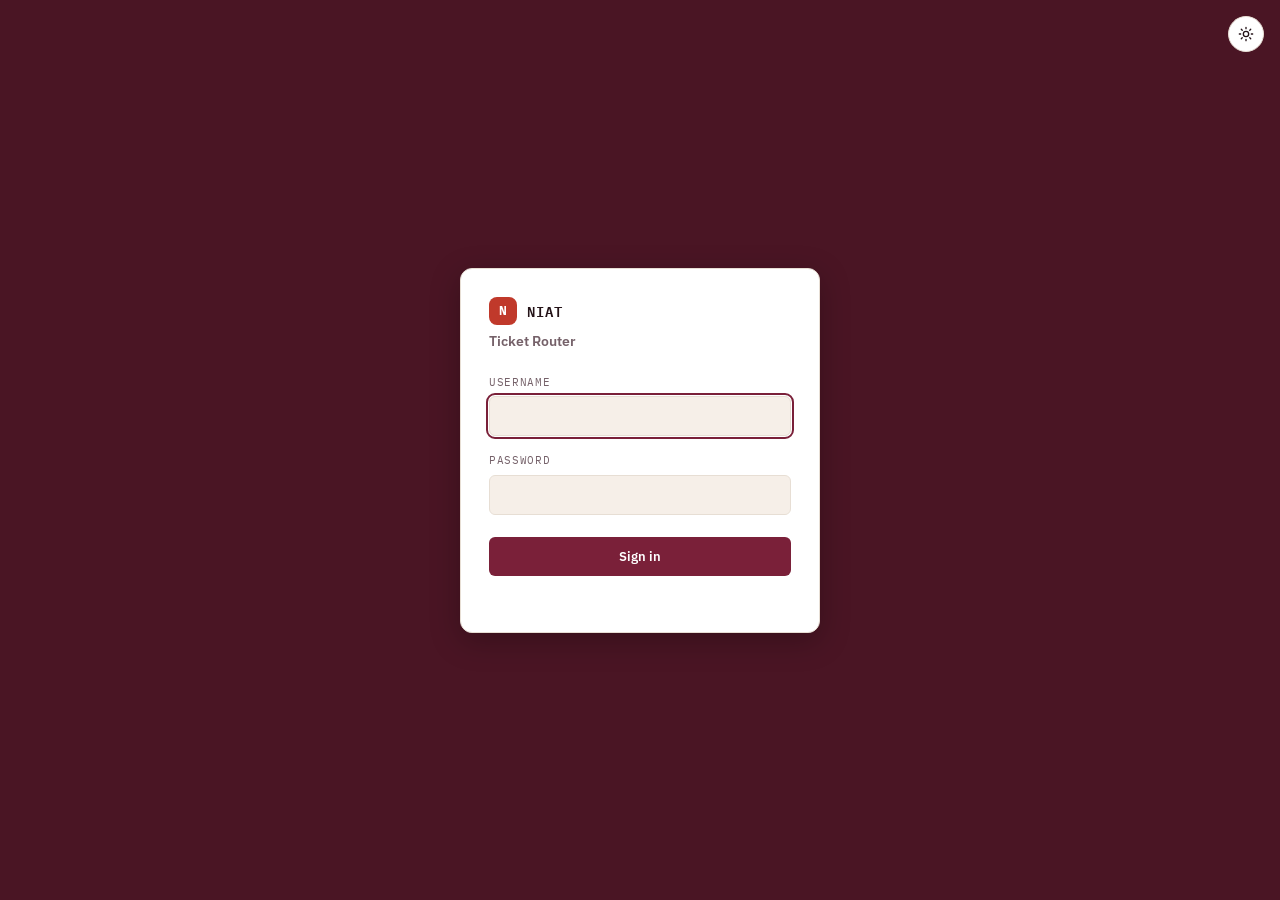
<file: app/static/login.html>
<!doctype html>
<html lang="en">
<head>
<meta charset="utf-8" />
<meta name="viewport" content="width=device-width, initial-scale=1" />
<title>Ticket Router — Sign in</title>
<script>
// Runs before first paint so there's no flash of the wrong theme. Light is
// the default regardless of OS preference - dark only applies if the user
// has explicitly opted in before (shares the same localStorage key as the
// main app, so the choice carries over across login).
try {
  if (localStorage.getItem('theme') === 'dark') document.documentElement.setAttribute('data-theme', 'dark');
} catch (e) {}
</script>
<link rel="preconnect" href="https://fonts.googleapis.com">
<link href="https://fonts.googleapis.com/css2?family=IBM+Plex+Mono:wght@400;500;600&family=IBM+Plex+Sans:wght@400;500;600;700&display=swap" rel="stylesheet">
<style>
  :root{
    --bg: #4A1524;
    --panel: #FFFFFF;
    --panel-2: #F6EFE8;
    --border: #E7DED4;
    --text: #241318;
    --muted: #756169; /* darkened from #8B7680 - failed WCAG AA contrast (4.20:1 on white); this passes 5.7:1 */
    --accent: #7A2039;
    --accent-ink: #FFFFFF;
    --coral: #C0392B;
    --mono: 'IBM Plex Mono', ui-monospace, monospace;
    --sans: 'IBM Plex Sans', system-ui, sans-serif;

    /* Same governed type scale as the main app (index.html) */
    --fs-xs: 11px;
    --fs-sm: 12px;
    --fs-md: 13px;
    --fs-base: 14px;

    color-scheme: light;
  }
  /* Dark Mode - opt-in via the toggle (stored in localStorage, applied as
     [data-theme="dark"] on <html>). Light stays the default regardless of
     OS preference. Values match app/static/index.html's dark palette
     (checked against WCAG AA with a contrast calculator, not eyeballed) -
     --bg (the page backdrop behind the card) stays as-is since it's
     already dark-toned. --coral matches index.html's dark value: the
     previous #CC4E42 only reached 3.91:1 for the .error text on --panel,
     below the 4.5:1 floor; #E5695C clears 5.37:1 there. */
  :root[data-theme="dark"]{
    --panel: #241620;
    --panel-2: #2E1B24;
    --border: #43293A;
    --text: #F3E9E4;
    --muted: #C9AFBA;
    --accent: #E0577A;
    --accent-ink: #1B1013;
    --coral: #E5695C;
    color-scheme: dark;
  }
  *{box-sizing:border-box;}
  body{
    margin:0; background:var(--bg); color:var(--text);
    font-family:var(--sans); line-height:1.5;
    min-height:100vh; display:flex; align-items:center; justify-content:center;
  }
  .card{
    width:100%; max-width:360px; margin:0 20px;
    background:var(--panel); border:1px solid var(--border); border-radius:12px;
    padding:28px; box-shadow:0 8px 30px rgba(0,0,0,.25);
  }
  .brand{ display:flex; align-items:center; gap:10px; margin-bottom:6px; }
  .logo-badge{
    width:28px; height:28px; border-radius:8px; background:var(--coral);
    display:flex; align-items:center; justify-content:center; flex-shrink:0;
    color:#fff; font-family:var(--mono); font-weight:700; font-size:var(--fs-md);
  }
  .brand-name{ font-family:var(--mono); font-weight:600; font-size:var(--fs-base); letter-spacing:.06em; }
  h1{
    font-family:var(--sans); font-size:var(--fs-base); font-weight:600; color:var(--muted);
    margin:0 0 22px;
  }
  label.field-label{
    display:block; font-family:var(--mono); font-size:var(--fs-xs); color:var(--muted);
    text-transform:uppercase; letter-spacing:.06em; margin-bottom:6px;
  }
  .field{ margin-bottom:16px; }
  input[type=text], input[type=password]{
    width:100%; background:var(--panel-2); border:1px solid var(--border); border-radius:6px;
    color:var(--text); font-family:var(--sans); font-size:var(--fs-base); padding:10px 12px;
  }
  input:focus{ outline:2px solid var(--accent); outline-offset:1px; }
  button{
    width:100%; font-family:var(--sans); font-size:var(--fs-md); font-weight:600;
    background:var(--accent); color:var(--accent-ink); border:none; border-radius:6px;
    padding:11px 16px; cursor:pointer; margin-top:6px;
  }
  button:hover{ filter:brightness(1.1); }
  button:disabled{ opacity:.5; cursor:not-allowed; }
  .error{ font-family:var(--mono); font-size:var(--fs-sm); color:var(--coral); min-height:16px; margin-top:12px; text-align:center; }
  .theme-toggle-btn{
    position:fixed; top:16px; right:16px; width:36px; height:36px; margin:0; padding:0;
    display:flex; align-items:center; justify-content:center;
    background:var(--panel); border:1px solid var(--border); border-radius:50%;
    color:var(--text); cursor:pointer;
  }
  .theme-toggle-btn:hover{ filter:none; border-color:var(--accent); color:var(--accent); }
  .theme-toggle-btn .icon-moon{ display:none; }
  :root[data-theme="dark"] .theme-toggle-btn .icon-sun{ display:none; }
  :root[data-theme="dark"] .theme-toggle-btn .icon-moon{ display:flex; }
</style>
</head>
<body>
<button class="theme-toggle-btn" type="button" onclick="pulseToggleTheme()" aria-pressed="false" aria-label="Toggle dark mode">
  <svg class="icon-sun" width="16" height="16" viewBox="0 0 24 24" fill="none" stroke="currentColor" stroke-width="2" stroke-linecap="round" stroke-linejoin="round"><circle cx="12" cy="12" r="4"/><path d="M12 2v2M12 20v2M4.93 4.93l1.41 1.41M17.66 17.66l1.41 1.41M2 12h2M20 12h2M6.34 17.66l-1.41 1.41M19.07 4.93l-1.41 1.41"/></svg>
  <svg class="icon-moon" width="16" height="16" viewBox="0 0 24 24" fill="none" stroke="currentColor" stroke-width="2" stroke-linecap="round" stroke-linejoin="round"><path d="M21 12.79A9 9 0 1 1 11.21 3 7 7 0 0 0 21 12.79Z"/></svg>
</button>
<div class="card">
  <div class="brand">
    <div class="logo-badge">N</div>
    <span class="brand-name">NIAT</span>
  </div>
  <h1>Ticket Router</h1>
  <form id="loginForm">
    <div class="field">
      <label class="field-label">Username</label>
      <input type="text" id="username" autocomplete="username" autofocus />
    </div>
    <div class="field">
      <label class="field-label">Password</label>
      <input type="password" id="password" autocomplete="current-password" />
    </div>
    <button type="submit" id="submitBtn">Sign in</button>
    <div class="error" id="errorMsg"></div>
  </form>
</div>

<script>
function pulseToggleTheme() {
  const isDark = document.documentElement.getAttribute('data-theme') === 'dark';
  const next = !isDark;
  if (next) document.documentElement.setAttribute('data-theme', 'dark');
  else document.documentElement.removeAttribute('data-theme');
  try { localStorage.setItem('theme', next ? 'dark' : 'light'); } catch (e) {}
  document.querySelector('.theme-toggle-btn').setAttribute('aria-pressed', String(next));
}
document.querySelector('.theme-toggle-btn').setAttribute('aria-pressed', String(document.documentElement.getAttribute('data-theme') === 'dark'));

document.getElementById('loginForm').addEventListener('submit', async (e) => {
  e.preventDefault();
  const btn = document.getElementById('submitBtn');
  const err = document.getElementById('errorMsg');
  const username = document.getElementById('username').value.trim();
  const password = document.getElementById('password').value;
  if (!username || !password) { err.innerText = 'enter both fields'; return; }
  btn.disabled = true; err.innerText = '';
  try {
    const res = await fetch('/api/login', {
      method: 'POST', headers: {'Content-Type':'application/json'},
      body: JSON.stringify({ username, password })
    });
    if (!res.ok) {
      const body = await res.json().catch(() => ({}));
      throw new Error(body.detail || 'login failed');
    }
    // Back to the page that sent us here - only known app pages, never an
    // arbitrary URL (mirrors PAGE_PATHS in app/main.py).
    const nextPath = new URLSearchParams(location.search).get('next');
    const pages = ['/log', '/classify', '/taxonomy'];
    window.location = pages.includes(nextPath) ? nextPath : '/';
  } catch (e) {
    err.innerText = e.message;
    btn.disabled = false;
  }
});
</script>
</body>
</html>
</file>
